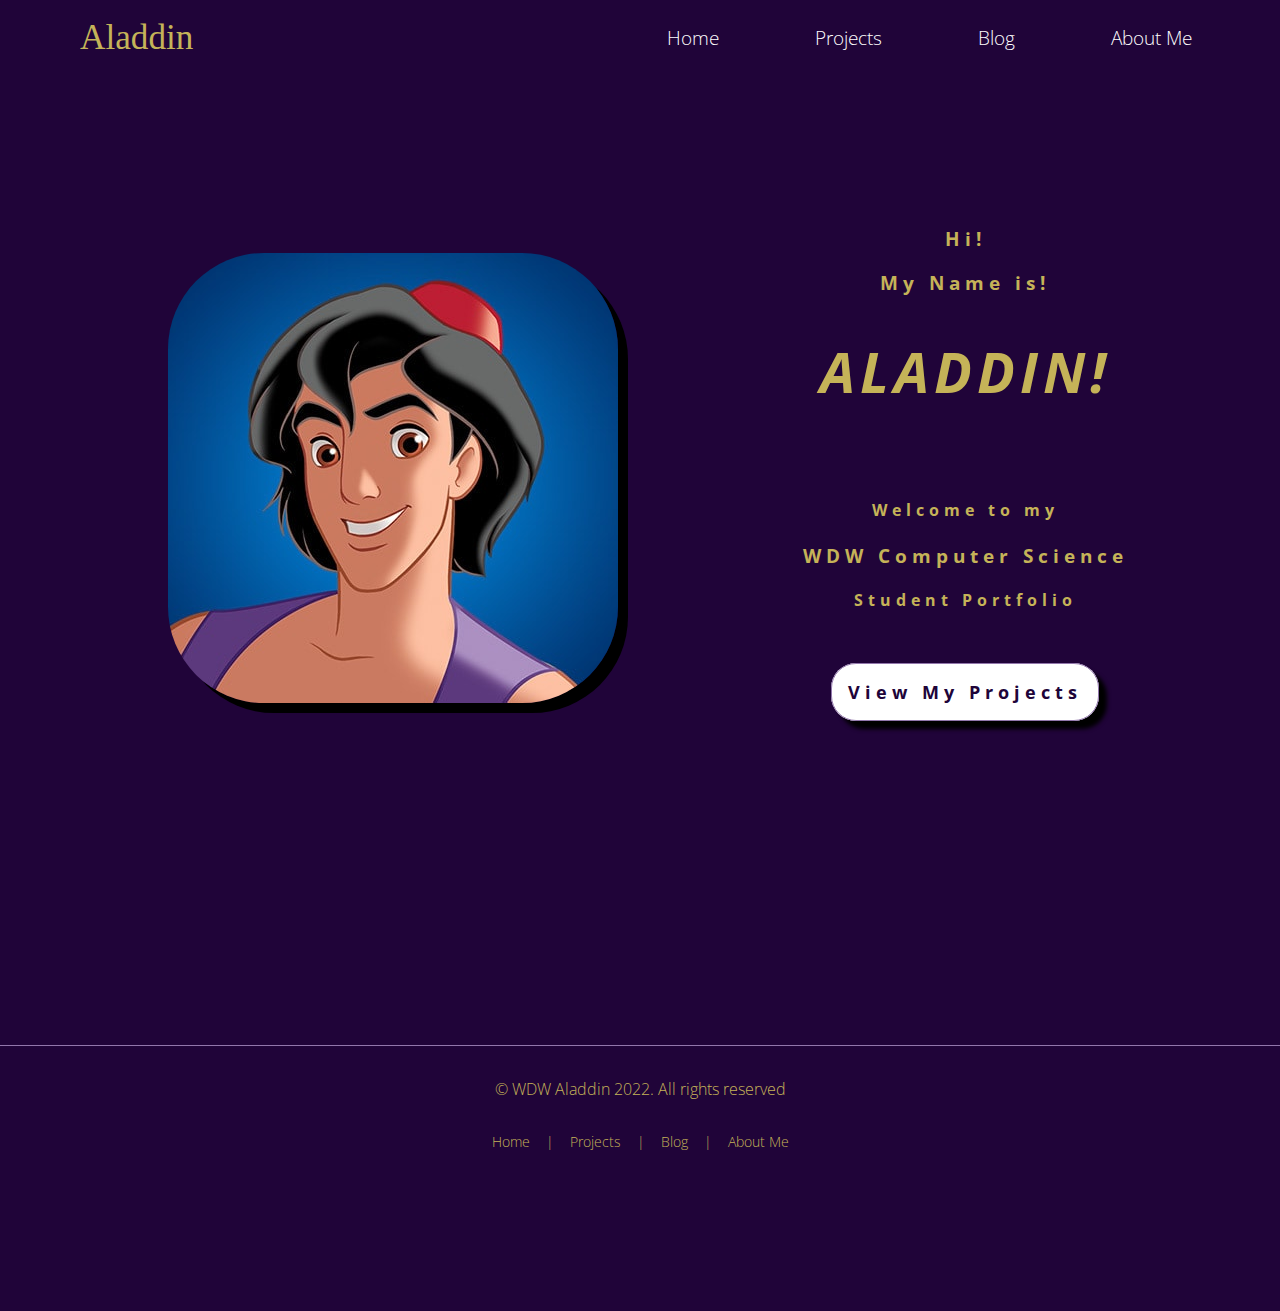
<file: index.html>
<!DOCTYPE html>
<html lang="en">
<head>
    <meta charset="UTF-8">
    <meta name="viewport" content="width=device-width, initial-scale=1.0">
    <meta http-equiv="X-UA-Compatible" content="ie=edge">
    <link rel="stylesheet" href="style.css" type="text/css" />
    <link rel="stylesheet" href="nav.css" type="text/css" />
    <title>Aladdin Portfolio</title>
</head>
<body>
    
    
    <!-- Navigation Menu -->
    <nav class="navbar">
        <!-- logo -->
        <div class="logo">Aladdin</div>
        <!-- hamburger toggle -->
        <a href="#" class="toggle-button">
            <span class ="bar"></span>
            <span class ="bar"></span>
            <span class ="bar"></span>
        </a>
        <!-- page navigation links -->
        <div class ="navbar-links">
            <ul>
                <li><a href="index.html">Home</a></li>
                <li><a href="projects.html">Projects</a></li>
                <li><a href="blog.html">Blog</a></li>
                <li><a href="aboutMe.html">About Me</a></li>
            </ul> <!-- close ul list -->
        </div> <!-- close navbar links class -->
    </nav> <!-- close navbar class -->
    
    <!-- Hero section -->
    <section class="hero">
        <div class="heroImage">
            <img src="assets/aladdin2.jpeg"></img>
        </div> <!-- close heroImage class-->
        <div class="heroText">
            <div class="heroTextTop">
                <h3>Hi!</h3>
                <h3>My Name is!</h3>
                <h1 class="heroName"><em>Aladdin!</em></h1>
            </div> <!-- close heroTextTop class -->
            <div class="heroTextBottom">
                <h4>Welcome to my </h4>
                <h3>WDW Computer Science</h3>
                <h4>Student Portfolio</h4>
            </div> <!-- close heroTextBottom class -->
            <div class="heroButton">
                <a href="projects.html" class="button">View My Projects</a>
            </div> <!-- close heroButton class -->
        </div> <!-- close heroText class -->
    </section> <!-- close hero class -->
    

    <footer>
        <p class="copyright">&copy; WDW Aladdin 2022. All rights reserved</p>
        <ul class="bottomNav">
            <li><a href="index.html">Home</a></li>
            <li class="divider">|</li>
            <li><a href="projects.html">Projects</a></li>
            <li class="divider">|</li>
            <li><a href="blog.html">Blog</a></li>
            <li class="divider">|</li>
            <li><a href="aboutMe.html">About Me</a></li>
        </ul>
    </footer>
    
    <script type="text/javascript" src="script.js"></script>
        
</body>
</html>

<!-- aladdin -->
</file>
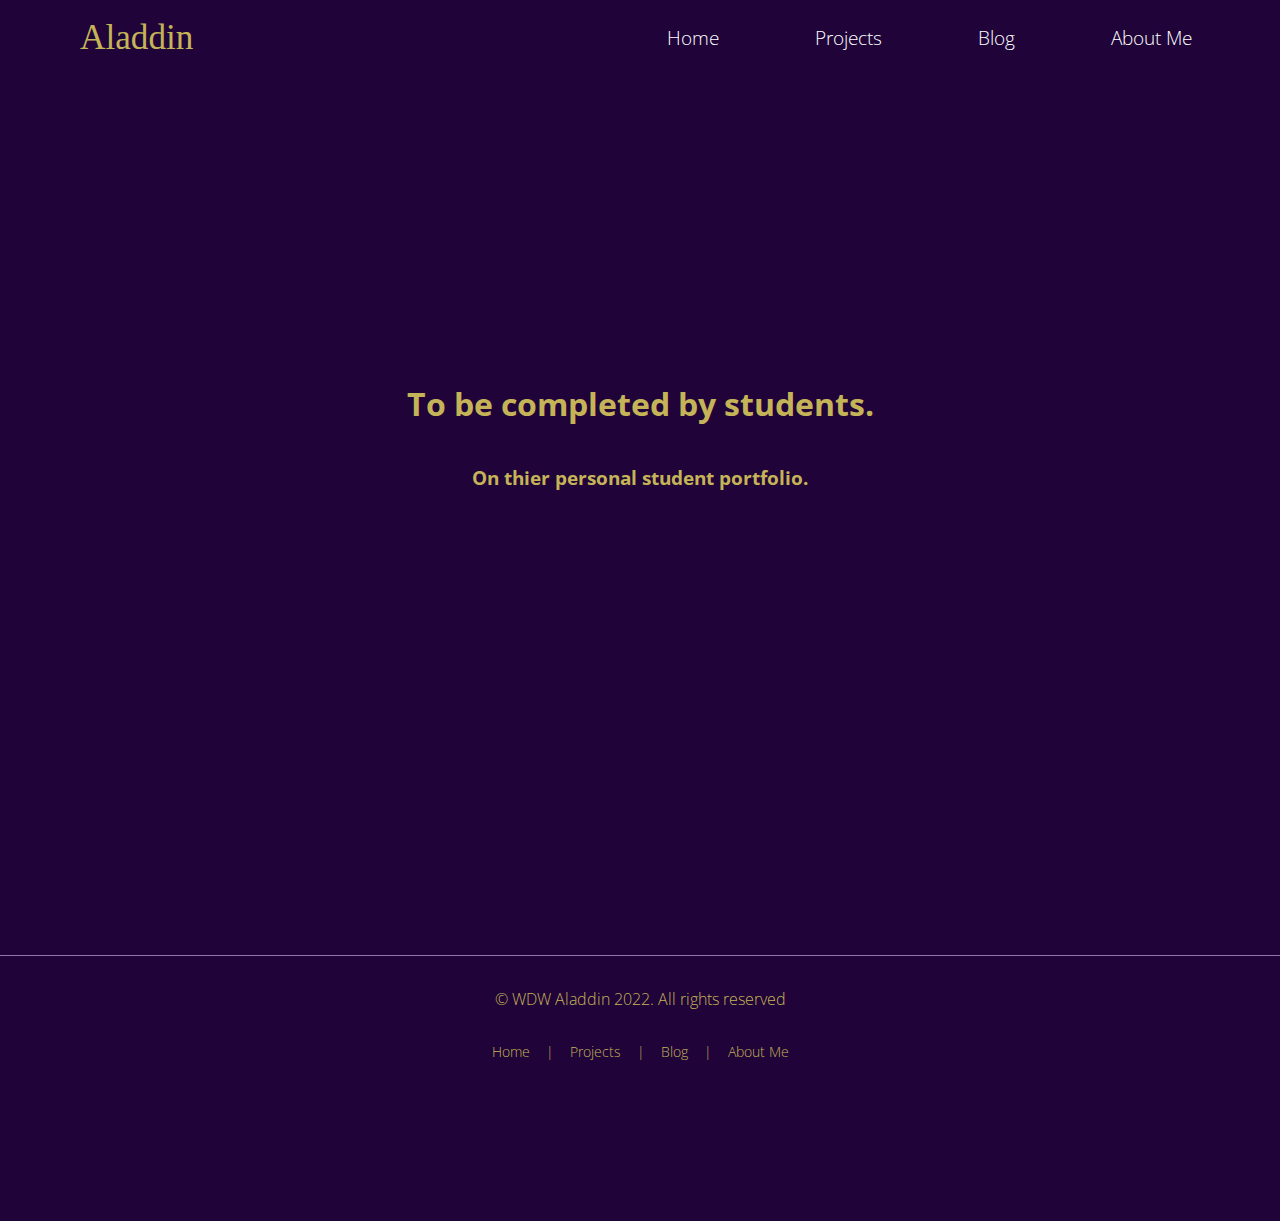
<file: aboutMe.html>
<!DOCTYPE html>
<html lang="en">
<head>
    <meta charset="UTF-8">
    <meta name="viewport" content="width=device-width, initial-scale=1.0">
    <meta http-equiv="X-UA-Compatible" content="ie=edge">
    <link rel="stylesheet" href="style.css" type="text/css" />
    <link rel="stylesheet" href="nav.css" type="text/css" />
    <title>About Me</title>
</head>
<body>
    <!-- Navigation Menu -->
    <nav class="navbar">
        <!-- logo -->
        <div class="logo">Aladdin</div>
        <!-- hamburger toggle -->
        <a href="#" class="toggle-button">
            <span class ="bar"></span>
            <span class ="bar"></span>
            <span class ="bar"></span>
        </a>
        <!-- page navigation links -->
        <div class ="navbar-links">
            <ul>
                <li><a href="index.html">Home</a></li>
                <li><a href="projects.html">Projects</a></li>
                <li><a href="blog.html">Blog</a></li>
                <li><a href="aboutMe.html">About Me</a></li>
            </ul> <!-- close ul list -->
        </div> <!-- close navbar links class -->
    </nav> <!-- close navbar class -->
    
    <section class="filler">
        <h1>To be completed by students.</h1>
        <h3>On thier personal student portfolio.</h3>
    </section>
    
    <footer>
        <p class="copyright">&copy; WDW Aladdin 2022. All rights reserved</p>
        <ul class="bottomNav">
            <li><a href="index.html">Home</a></li>
            <li class="divider">|</li>
            <li><a href="projects.html">Projects</a></li>
            <li class="divider">|</li>
            <li><a href="blog.html">Blog</a></li>
            <li class="divider">|</li>
            <li><a href="aboutMe.html">About Me</a></li>
        </ul>
    </footer>
    
     <script type="text/javascript" src="script.js"></script>
</file>
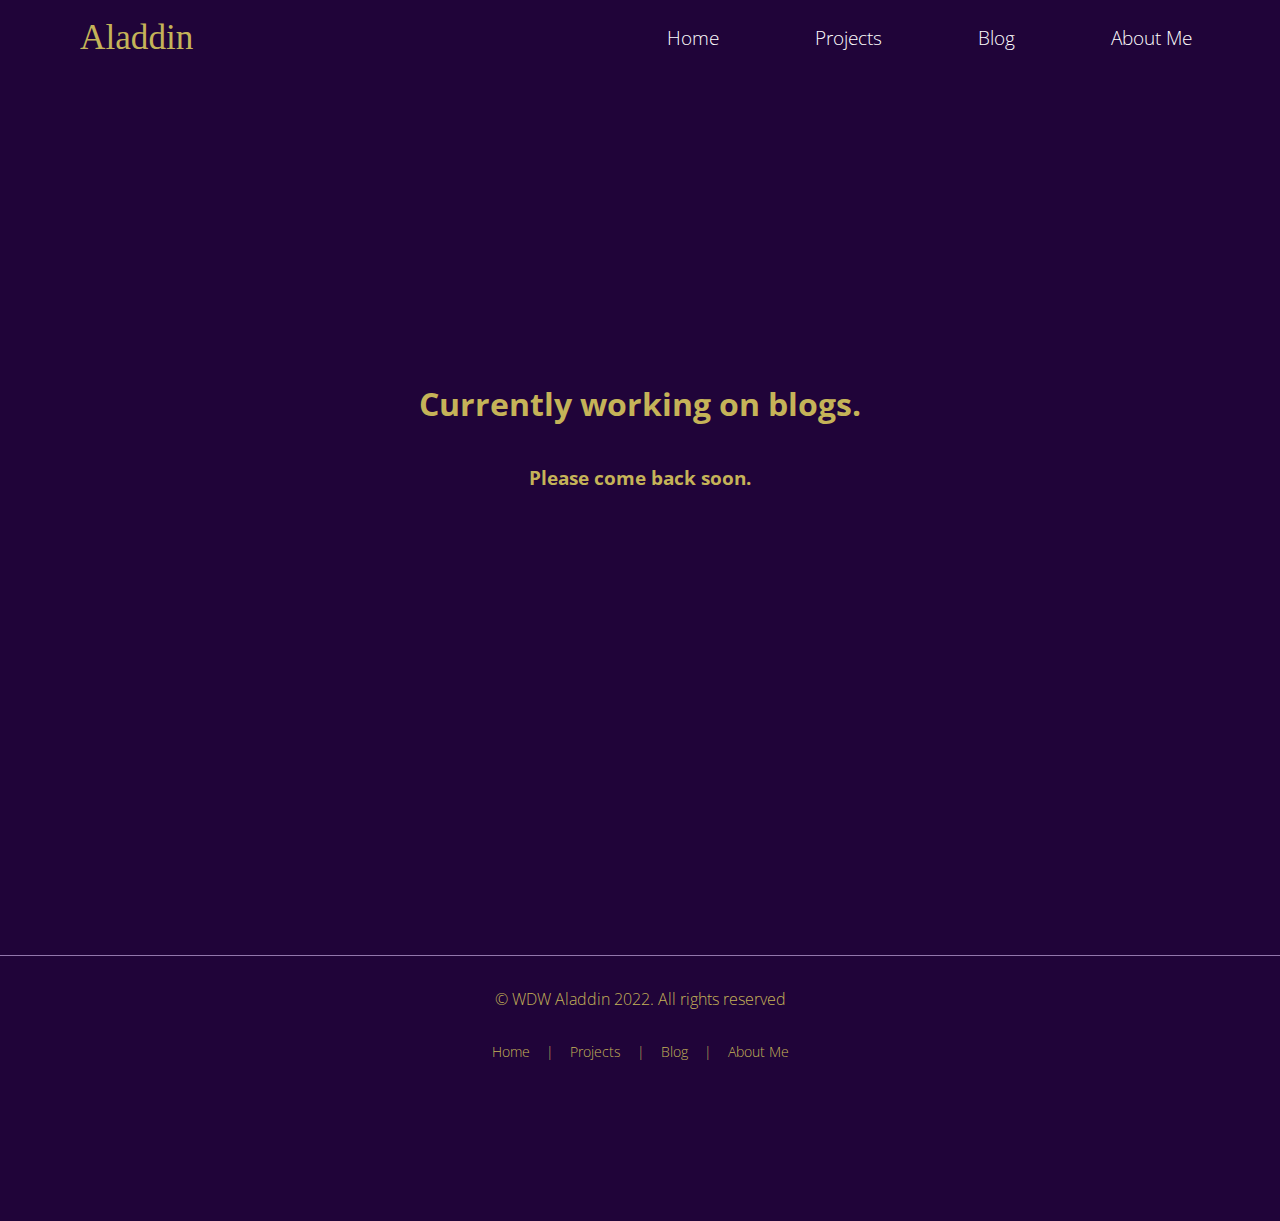
<file: blog.html>
<!DOCTYPE html>
<html lang="en">
<head>
    <meta charset="UTF-8">
    <meta name="viewport" content="width=device-width, initial-scale=1.0">
    <meta http-equiv="X-UA-Compatible" content="ie=edge">
    <link rel="stylesheet" href="style.css" type="text/css" />
    <link rel="stylesheet" href="nav.css" type="text/css" />
    <title>Aladdin's Blog</title>
</head>
<body>
    <!-- Navigation Menu -->
    <nav class="navbar">
        <!-- logo -->
        <div class="logo">Aladdin</div>
        <!-- hamburger toggle -->
        <a href="#" class="toggle-button">
            <span class ="bar"></span>
            <span class ="bar"></span>
            <span class ="bar"></span>
        </a>
        <!-- page navigation links -->
        <div class ="navbar-links">
            <ul>
                <li><a href="index.html">Home</a></li>
                <li><a href="projects.html">Projects</a></li>
                <li><a href="blog.html">Blog</a></li>
                <li><a href="aboutMe.html">About Me</a></li>
            </ul> <!-- close ul list -->
        </div> <!-- close navbar links class -->
    </nav> <!-- close navbar class -->
    
    <section class="filler">
        <h1>Currently working on blogs.</h1>
        <h3>Please come back soon.</h3>
    </section>
    
    <footer>
        <p class="copyright">&copy; WDW Aladdin 2022. All rights reserved</p>
        <ul class="bottomNav">
            <li><a href="index.html">Home</a></li>
            <li class="divider">|</li>
            <li><a href="projects.html">Projects</a></li>
            <li class="divider">|</li>
            <li><a href="blog.html">Blog</a></li>
            <li class="divider">|</li>
            <li><a href="aboutMe.html">About Me</a></li>
        </ul>
    </footer>
    
     <script type="text/javascript" src="script.js"></script>
</file>
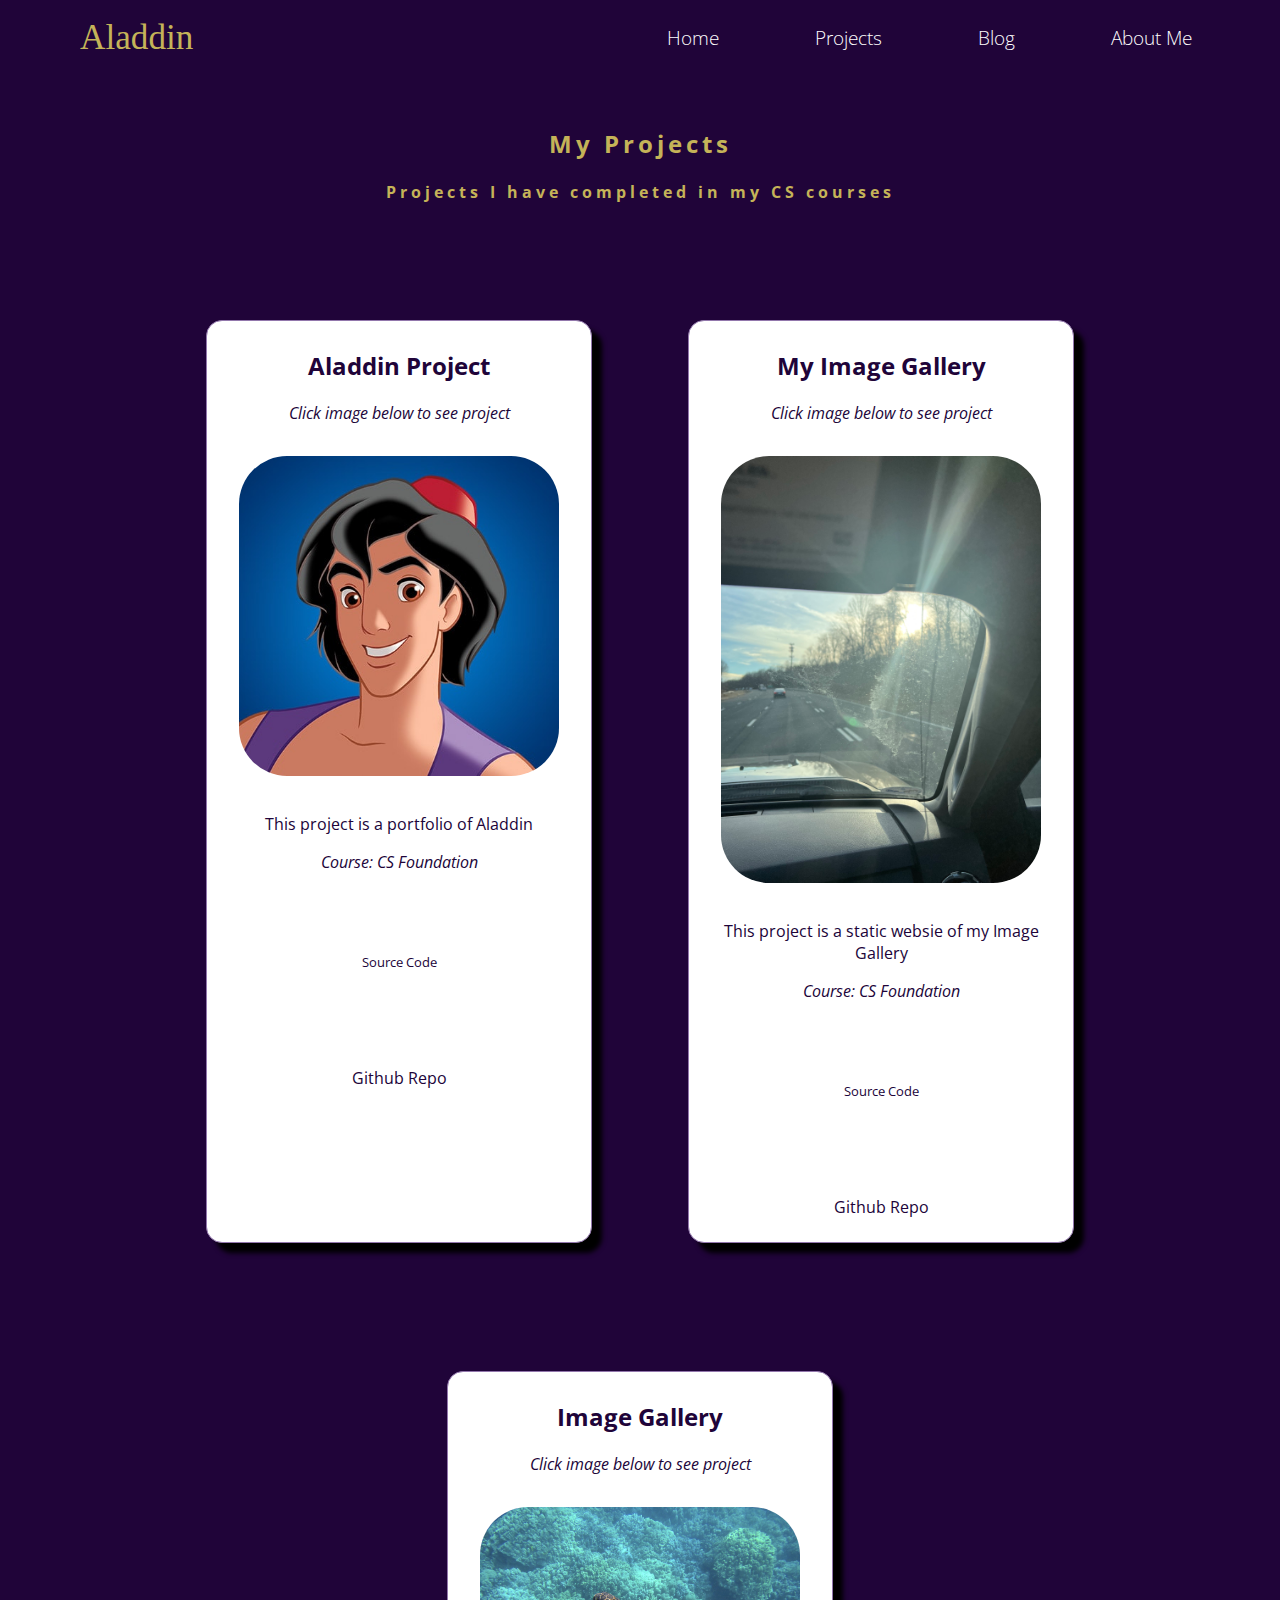
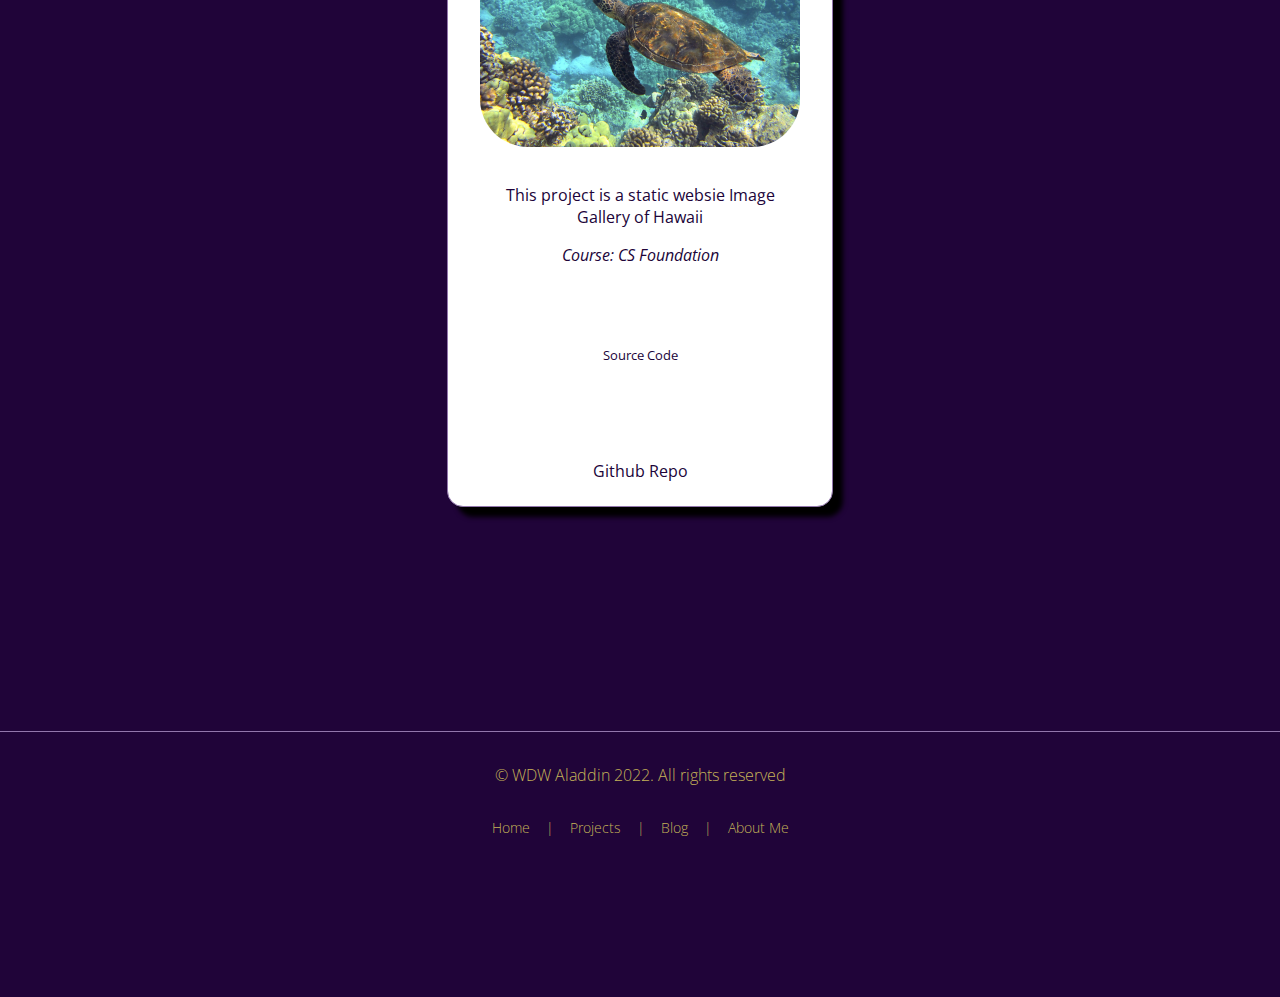
<file: projects.html>
<!DOCTYPE html>
<html lang="en">
<head>
    <meta charset="UTF-8">
    <meta name="viewport" content="width=device-width, initial-scale=1.0">
    <meta http-equiv="X-UA-Compatible" content="ie=edge">
    <link rel="stylesheet" href="style.css" type="text/css" />
    <link rel="stylesheet" href="nav.css" type="text/css" />
    <link rel="stylesheet" href="https://cdnjs.cloudflare.com/ajax/libs/font-awesome/6.2.0/css/all.min.css" integrity="sha512-xh6O/CkQoPOWDdYTDqeRdPCVd1SpvCA9XXcUnZS2FmJNp1coAFzvtCN9BmamE+4aHK8yyUHUSCcJHgXloTyT2A==" crossorigin="anonymous" referrerpolicy="no-referrer" />
    <title>Aladdin's Projects</title>
</head>
<body>
    <!-- Navigation Menu -->
    <nav class="navbar">
        <!-- logo -->
        <div class="logo">Aladdin</div>
        <!-- hamburger toggle -->
        <a href="#" class="toggle-button">
            <span class ="bar"></span>
            <span class ="bar"></span>
            <span class ="bar"></span>
        </a>
        <!-- page navigation links -->
        <div class ="navbar-links">
            <ul>
                <li><a href="index.html">Home</a></li>
                <li><a href="projects.html">Projects</a></li>
                <li><a href="blog.html">Blog</a></li>
                <li><a href="aboutMe.html">About Me</a></li>
            </ul> <!-- close ul list -->
        </div> <!-- close navbar links class -->
    </nav> <!-- close navbar class -->
    
    <!-- project header -->
    <header class="projectsHeader">
        <h2>My Projects</h2>
        <h4>Projects I have completed in my CS courses</h4>
    </header>
    
    <!-- project cards -->
    <section class="projectGallery">
        
        <div class="projectCard">
            <h2>Aladdin Project</h2>
            <p><em>Click image below to see project</em></p>
            <a href="https://csf2223.github.io/studentportfolio-KoroliHernest/"><img src
            ="assets/aladdin2.jpeg"></img></a>
            <p>This project is a portfolio of Aladdin</p>
            <p><em>Course: CS Foundation</em></p>
            <div class="projectIcons">
                <div class="sourceCode">
                    <a href="assets/aladdinportfolio.1.pdf"><i class="fa-solid fa-file"></i></a>
                    <p>Source Code</p>
                    </div>
                </div>
                <div class="gitHubRepo">
                    <a href="https://github.com/CSF2223/studentportfolio-KoroliHernest"><i class
                        ="fa-brands fa-github"></i></a>
                        <p>Github Repo</p>
                </div>
            </div> <!-- close project card 1 -->
        
        <div class="projectCard">
            <h2>My Image Gallery</h2>
            <p><em>Click image below to see project</em></p>
            <a href="https://csf2223.github.io/mygallery-KoroliHernest/"><img src
            ="assets/sunset3.2.jpeg"></img></a>
            <p>This project is a static websie of my Image Gallery</p>
            <p><em>Course: CS Foundation</em></p>
            <div class="projectIcons">
                <div class="sourceCode">
                    <a href="assets/mygallery.1.pdf"><i class="fa-solid fa-file"></i></a>
                    <p>Source Code</p>
                    </div>
                </div>
                <div class="gitHubRepo">
                    <a href="https://github.com/CSF2223/mygallery-KoroliHernest"><i class
                        ="fa-brands fa-github"></i></a>
                        <p>Github Repo</p>
                </div>
            </div> <!-- close project card 2 -->
        
        <div class="projectCard">
            <h2>Image Gallery</h2>
            <p><em>Click image below to see project</em></p>
            <a href="csf2223.github.io/imagegallery-KoroliHernest/"><img src
            ="assets/sea-turtle-547162_1920.1.jpg"></img></a>
            <p>This project is a static websie Image Gallery of Hawaii</p>
            <p><em>Course: CS Foundation</em></p>
            <div class="projectIcons">
                <div class="sourceCode">
                    <a href="assets/ImageGalleryCode.pdf"><i class="fa-solid fa-file"></i></a>
                    <p>Source Code</p>
                    </div>
                </div>
                <div class="gitHubRepo">
                    <a href="https://github.com/CSF2223/imagegallery-KoroliHernest"><i class
                        ="fa-brands fa-github"></i></a>
                        <p>Github Repo</p>
                </div>
            </div> <!-- close project card 3 -->
        
    </section>
    
    <footer>
        <p class="copyright">&copy; WDW Aladdin 2022. All rights reserved</p>
        <ul class="bottomNav">
            <li><a href="index.html">Home</a></li>
            <li class="divider">|</li>
            <li><a href="projects.html">Projects</a></li>
            <li class="divider">|</li>
            <li><a href="blog.html">Blog</a></li>
            <li class="divider">|</li>
            <li><a href="aboutMe.html">About Me</a></li>
        </ul>
    </footer>

    <script type="text/javascript" src="script.js"></script>
        
</body>
</html>
</file>
<file: style.css>
/*
Color Palette
background color: #200439
primary: #512C73
secondary: #361356
tertiary: #6F4D8F
accent: #9277AC
vegasGold: #c5b358
white: #fff
black: #000  
*/

@import url("https://fonts.googleapis.com/css2?family=Dancing+Script&family=Open+Sans:wght@300;400&display=swap");
@import url("https://fonts.googleapis.com/css2?family=Dancing+Script&family=Open+Sans:wght@300;400;600;700&display=swap");

html {
    box-sizing: border-box;
}

body {
    margin: 0;
    padding: 0;
    font-family: "Open Sans", sans-serif;
    font-weight: 300;
    background-color: #200439;
    color: #c5b358;
}

.hero {
    display:flex;
    flex-direction: column;
    justify-content: space-evenly;
    align-items: center;
}

.heroImage {
    padding: 2rem;
    
}

.heroImage img {
    border-radius: 6rem;
    box-shadow: 10px 10px #000;
    width: 100%;
    height: auto;
}

.heroText {
    font-size: 0.8rem;
    padding-bottom: 2rem;
    text-align: center;
    letter-spacing: 5px;
}

.heroName {
    color: #c5b358;
    font-size: 2.5rem;
    text-transform: uppercase;
}

.heroTextTop {
    padding: 1rem;
}

.heroTextBottom {
    padding: 1rem;
}

.heroButton {
    margin: 2rem;
}

.button {
    background-color: #fff;
    padding: 1rem;
    border: 1px solid #9277AC;
    border-radius: 25px;
    font-size: 0.9;
    font-weight: 700;
    color:#200439;
    text-decoration: none;
    box-shadow: 8px 8px 4px #000;
}

.button:hover {
    background-color: #361356;
    color: #c5b358;
    transform: scale(1.5);
    /* (150% zoom - Note: if any zoom is too large it will 
    go outside of the viewport) */
}

.projectsHeader {
    margin: 1.5rem 3rem;
    text-align: center;
    padding: 0.5rem;
    letter-spacing: 4px;
}

.projectCard {
    background-color: #fff;
    color: #200439;
    margin: 4rem 3rem;
    padding: 0.5rem 2rem;
    text-align: center;
    border: 1px solid #9277AC;
    border-radius: 1rem;
    box-shadow: 10px 10px 5px #000;
}

.projectCard img {
    width: 100%;
    height: auto;
    border-radius: 3rem;
    margin: 1rem 0;
}

.projectCard p {
    font-size: 1rem;
    font-weight: 400;
}

.projectIcons {
    display: flex;
    justify-content: space-evenly;
    font-size: 1.2rem;
    margin-top: 2rem;    
}

.projectIcons p {
    margin: 0 0 2rem 0;
    font-size: 0.8rem;
} /* there is some troubleshoot. there is no "projectIcons for html therefore no style wass applied"*/

.fa-github {
    font-size: 2.2rem;
    padding: 1.5rem;
}

.fa-file {
    font-size: 2.2rem;
    padding: 1.5rem;
}

footer {
    text-align: center;
    color: #c5b358;
    margin: 10rem 0;
    border-top: 1px solid #9277AC;
}

.copyright {
    margin: 1rem;
    padding: 1rem;
    font-size: 1rem;
    color: #c5b358;
    display: block;
}

.filler {
    display: flex;
    flex-direction: column;
    justify-content: center;
    align-items: center;
    margin: 0;
    height: 80vh;
}

@media (min-width: 900px) {
    .hero {
        flex-direction: row;
        justify-content: space-evenly;
        align-items: center;
        height: 90vh;
    }
    
    .heroText {
        font-size: 1rem;
    }
    
    .heroName {
        font-size: 3.5rem;
    }
    
    .button {
        font-size: 1.1rem;
    }
    
    .projectGallery {
        display: flex;
        flex-direction: row;
        justify-content: center;
        flex-wrap: wrap;
    }
    
    .projectCard {
        width: 25%;
    }
}

/* aladdin */
</file>
<file: nav.css>
@import url("https://fonts.googleapis.com/css2?family=Dancing+Script&family=Open+Sans:wght@300;400&display=swap");
@import url("https://fonts.googleapis.com/css2?family=Dancing+Script&family=Open+Sans:wght@300;400;600;700&display=swap");

.navbar {
    display: flex;
    justify-content: space-between;
    align-items: center;
    padding: 0 2.5rem;
    
}

.logo {
    font-size: 2.2rem;
    margin: 0.75rem 2.5rem;
    color: #c5b358;
    font-family: "Fancing Script", cursive;
}

.navbar-links ul {
    margin: 0;
    padding: 0;
    display: flex;
}

.navbar-links li {
    list-style: none;
    padding: 1rem;

    font-size: 1.2rem;
}

.navbar-links li a {
    text-decoration: none;
    color: #fff;
    padding: 0.5rem 2rem;
    display: block;
}

.navbar-links li:hover {
    background-color: #361356;
}

.toggle-button {
    position: absolute;
    top: 1.5rem;
    right: 1.5rem;
    display: none;
    flex-direction: column;
    justify-content: space-between;
    width: 30px;
    height: 20px;
}

.toggle-button .bar{
    height: 3px;
    width: 100%;
    background-color: #fff;
    border-radius: 10px;
}

.bottomNav {
    margin: 0;
    padding: 0;
    display: flex;
    justify-content: center;
    align-items: center;
}

.bottomNav li {
    list-style: none;
    font-size: 0.9rem;
    padding: 0 0.5rem;
}

.bottomNav li a {
    text-decoration: none;
    color: #c5b358;
    display: block;
}

@media (max-width: 800px) {
    .toggle-button {
        display: flex;
    }


.navbar-links {
    display: none;
    width: 100%;
}

.navbar {
    flex-direction: column;
    align-items: flex-start;
}

.navbar-links ul {
    width: 100%;
    flex-direction: column;
}

.navbar-links li {
    text-align: center;
}

.navbar-links.active {
    display: flex;
}
}

/* aladdin */
</file>
